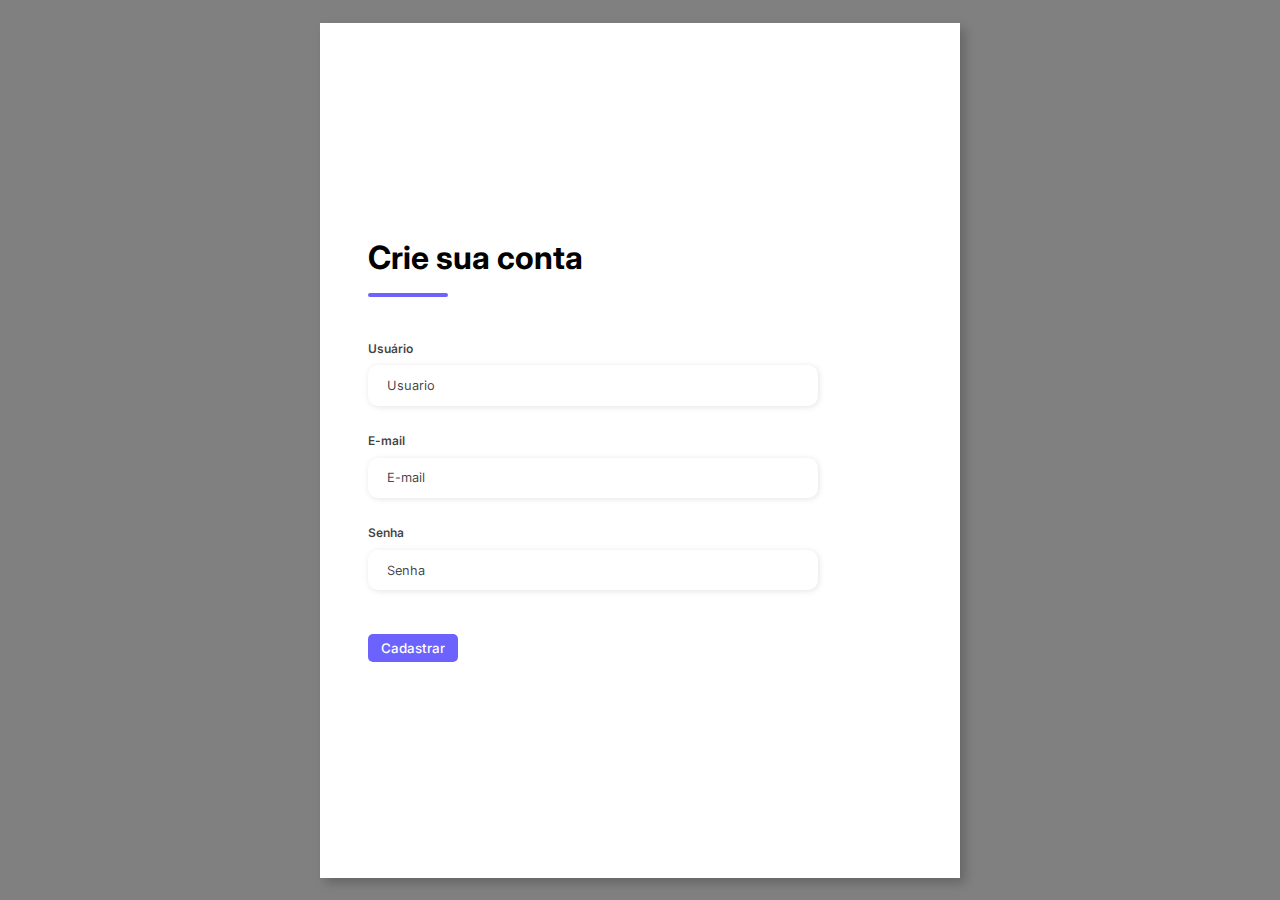
<file: cadastro.html>
<!DOCTYPE html>
<html lang="pt-br">

<head>
    <meta charset="UTF-8">
    <meta http-equiv="X-UA-Compatible" content="IE=edge">
    <meta name="viewport" content="width=device-width, initial-scale=1.0">
    <title>Registro de usuário</title>
    <link rel="stylesheet" href="./assets/css/register.css">
</head>

<body>

    <div class="container">

        <div class="form-image">
            <img src="./assets/imagens/undraw_barber_-3-uel.svg" alt="">
            <a href="login.html">Voltar para o login</a>
        </div>
        <div class="form">
            <form method="post">
                <div class="form-header">
                    <div class="title">
                        <h1>Crie sua conta</h1>
                    </div>
                </div>

                <div class="input-group">
                    <div class="input-box">
                        <label>Usuário</label>
                        <input type="text" name="usuario" placeholder="Usuario">
                    </div>

                    <div class="input-box">
                        <label>E-mail</label>
                        <input type="email" name="email" placeholder="E-mail">
                    </div>

                    <div class="input-box">
                        <label>Senha</label>
                        <input type="password" name="senha" placeholder="Senha">
                    </div>
                </div>

                <div class="login-button">
                    <input type="button " name="acao" id="action" value="Cadastrar">
                    <input type="hidden" name="form" value="f_form">
                </div>
            </form>
        </div>
    </div>
</body>
<script>
    const button = document.getElementById('action')
    button.addEventListener('click', function(){
        alert('O cadastro de usuário não funciona por ser um prototipo de demonstração, você será redirecionado para a página de login!')
        window.location = href = 'login.html'
    } )
</script>

</html>
</file>
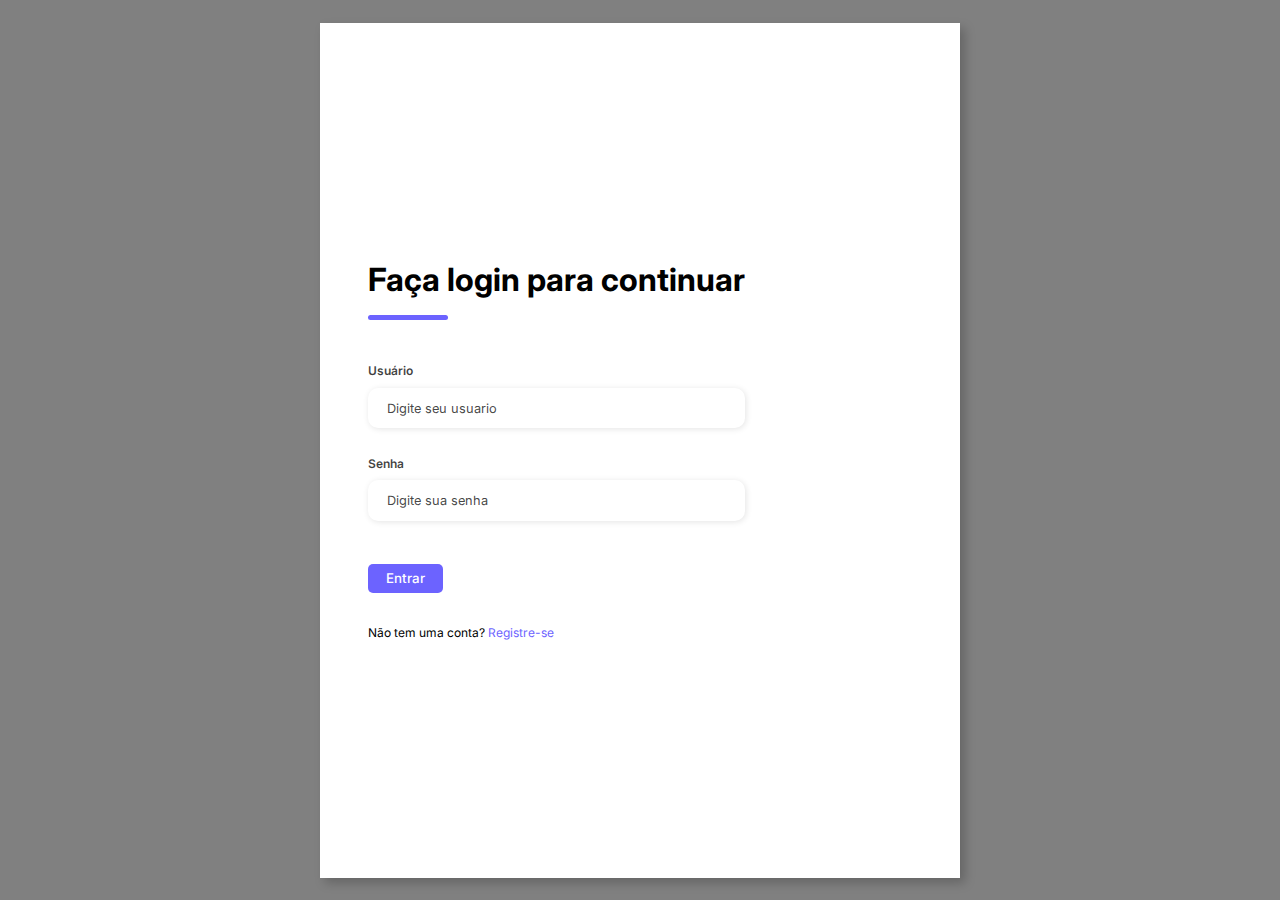
<file: login.html>
<!DOCTYPE html>
<html lang="pt-br">

<head>
    <meta charset="UTF-8">
    <meta http-equiv="X-UA-Compatible" content="IE=edge">
    <meta name="viewport" content="width=device-width, initial-scale=1.0">
    <title>Login do usuário</title>
    <link rel="stylesheet" href="./assets/css/login-user.css">
</head>

<body>

    <div class="container">

        <div class="form-image">
            <img src="../assets/imagens/undraw_barber_-3-uel.svg" alt="">
            <a href="../index.html">Voltar para página inicial</a>
        </div>
        <div class="form">
            <form method="post">
                <div class="form-header">
                    <div class="title">
                        <h1>Faça login para continuar</h1>
                    </div>
                </div>

                <div class="input-group">
                    <div class="input-box">
                        <label>Usuário</label>
                        <input type="text" name="usuario" placeholder="Digite seu usuario">
                    </div>

                    <div class="input-box">
                        <label>Senha</label>
                        <input type="password" name="senha" placeholder="Digite sua senha">
                    </div>

                </div>

                <div class="login-button">
                    <input type="button" name="login" id="entrar" value="Entrar">
                    <p>Não tem uma conta? <a href="cadastro.html">Registre-se</a></p>
                </div>
            </form>
        </div>
    </div>
</body>

<script>
    const button = document.getElementById('entrar')
    button.addEventListener('click', function(){
        alert('O login não funciona por ser um prototipo de demonstração, você será redirecionado para a página de marcação de horários!')
        window.location = href = 'marcacao.html'
    } )
</script>

</html>
</file>
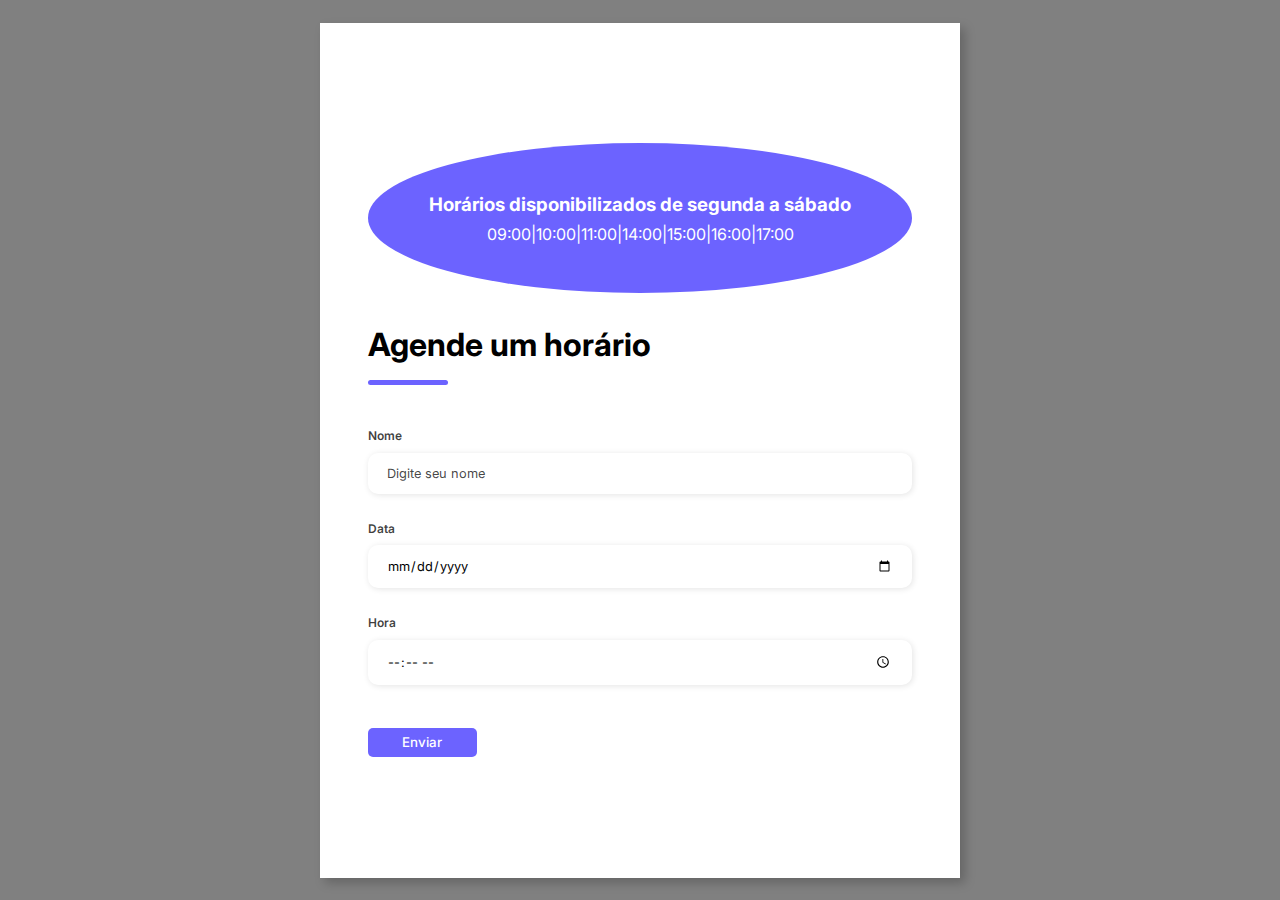
<file: marcacao.html>
<!DOCTYPE html>
<html lang="pt-br">

<head>
    <meta charset="UTF-8">
    <meta http-equiv="X-UA-Compatible" content="IE=edge">
    <meta name="viewport" content="width=device-width, initial-scale=1.0">
    <link rel="stylesheet" href="./assets/css/horarios.css">

    <title>Agendamento</title>
</head>

<body>

    <div class="container">
        <div class="form-image">
            <img src="./assets/imagens/j11bvEKI.png" alt="">
            
                 <h3>Bem vindo</h3>
                <br><a href="index.html">Logout</a>
        
        </div>
        <div class="form">
            <form method="post">
                <div class="form-header">
                    <div class="hoursWrapper">
                        <h3>Horários disponibilizados de segunda a sábado</h3>
                        <span>09:00|10:00|11:00|14:00|15:00|16:00|17:00</span>
                    </div>
                    <div class="title">
                        <h1>Agende um horário</h1>
                    </div>
                </div>

                <div class="input-group">
                    <div class="input-box">
                        <input style="display:none;" type="text" name="usuario" disabled>
                        <label>Nome</label>
                        <input type="text" name="nome" placeholder="Digite seu nome">
                    </div>

                    <div class="input-box">
                        <label>Data</label>
                        <input type="date" class="form-control" name="data" id="inputData">
                    </div>

                    <div class="input-box">
                        <label>Hora</label>
                        <input type="time" class="form-control" name="hora" placeholder="--:--" id="inputHora">
                    </div>

                </div>

                <div class="login-button">
                    <input type="button" value="Enviar" class="btn btn-primary" name="acao" id="action"></input>
                    <input type="hidden" name="form" value="f_form">
                </div>
            </form>
        </div>
    </div>


    </div>
</body>
<script>
    const button = document.getElementById('action')
    button.addEventListener('click', function(){
        alert('A marcação de horários não funciona por ser um prototipo de demonstração, você será redirecionado para a página inicial!')
        window.location = href = 'index.html'
    } )
</script>
</html>
</file>
<file: assets/css/register.css>
@import url('https://fonts.googleapis.com/css2?family=Inter:wght@200;300;400;500&family=Open+Sans:wght@300;400;500;600&display=swap');
* {
    padding: 0;
    margin: 0;
    box-sizing: border-box;
    font-family: 'Inter', sans-serif;
}

body {
    width: 100%;
    height: 100vh;
    display: flex;
    justify-content: center;
    align-items: center;
    background: grey;
}

.container {
    width: 80%;
    height: 95vh;
    display: flex;
    box-shadow: 5px 5px 10px rgba(0, 0, 0, 0.212);
}

.form-image {
    width: 50%;
    display: flex;
    flex-direction: column;
    justify-content: center;
    align-items: center;
    background-color: lightgray;
    padding: 1rem;
    gap: 1rem;
}

.form-image img {
    width: 31rem;
}

.form-image a {
    color: #6c63ff;
    text-decoration: none;
}

.form {
    width: 50%;
    display: flex;
    flex-direction: column;
    justify-content: center;
    align-items: flex-start;
    background-color: #fff;
    padding: 3rem;
}

.form-header {
    margin-bottom: 3rem;
    display: flex;
    justify-content: space-between;
}

.login-button {
    display: flex;
    flex-direction: column;
    justify-content: space-between;
    gap: 2rem;
}

.login-button input {
    border: none;
    width: 20%;
    background-color:#6c63ff;
    padding: 0.4rem 0.8rem;
    border-radius: 5px;
    cursor: pointer;
}

.login-button input:hover {
    background-color: #c0c0c0;
}   

.login-button input {
    text-align: center;
    font-weight: 500;
    color: #fff;
}

.form-header h1::after {
    content: '';
    display: block;
    width: 5rem;
    height: 0.3rem;
    background-color: #6c63ff;
    margin: 1rem auto;
    position: absolute;
    border-radius: 10px;
}

.input-group {
    display: flex;
    flex-direction: column;
    flex-wrap: wrap;
    padding: 1rem 0;
}

.input-box {
    width: 450px;
    display: flex;
    flex-direction: column;
    margin-bottom: 1.1rem;
}

.input-box input {
    margin: 0.6rem 0;
    padding: 0.8rem 1.2rem; 
    border: none;
    border-radius: 10px;
    box-shadow: 1px 1px 6px #0000001c;
    font-size: 0.8rem;
}

.input-box input:hover {
    background-color: #eeeeee75;
}

.input-box input:focus-visible {
    outline: 1px solid lightgray;
}

.input-box label {
    font-size: 0.75rem;
    font-weight: 600;
    color: #000000c0;
}

.input-box input::placeholder {
    color: #000000be;
}

.teste {
    align-self: center;
    font-size: 0.75rem;
    padding: 10px;
    background-color: #6c63ff;
    color: #ffffff;
    border-radius: 5px;
}


@media (max-width: 1330px) {
    .form-image {
        display: none;
    }
    .container {
        width: 50%;
    }
    .form {
        width: 100%;
    }

    .input-box {
        width: 450px;
    }
}

@media (max-width: 1011px) {
    .input-box {
        width: 400px;
    }

    .login-button input {
        width: 30%;  
    }
}

@media (max-width: 920px){
    .input-box {
        width: 425px;
    }

    .container {
        width: 90%;
    }

    .login-button input {
        width: 30%;
    }
    
}

@media (max-width: 541px){
    .input-box {
        width: 300px;
    } 
}
  
@media (max-width: 467px){

    .input-box {
        width: 220px;
    } 

    .login-button input {
        width: 50%;
    }
    
    .container {
        padding: 1rem;
        width: 100%;
    }
    
}
</file>
<file: assets/css/login-user.css>
@import url('https://fonts.googleapis.com/css2?family=Inter:wght@200;300;400;500&family=Open+Sans:wght@300;400;500;600&display=swap');
* {
    padding: 0;
    margin: 0;
    box-sizing: border-box;
    font-family: 'Inter', sans-serif;
}

body {
    width: 100%;
    height: 100vh;
    display: flex;
    justify-content: center;
    align-items: center;
    background: grey;
}

.container {
    width: 80%;
    height: 95vh;
    display: flex;
    box-shadow: 5px 5px 10px rgba(0, 0, 0, 0.212);
}

.form-image {
    width: 50%;
    display: flex;
    flex-direction: column;
    justify-content: center;
    align-items: center;
    gap: 1rem;
    background-color: lightgray;
    padding: 1rem;
}

.form-image img {
    width: 31rem;
}

.form-image a {
    color: #6c63ff;
    text-decoration: none;
}

.form {
    width: 50%;
    display: flex;
    flex-direction: column;
    justify-content: center;
    align-items: flex-start;
    background-color: #fff;
    padding: 3rem;
}

.form-header {
    margin-bottom: 3rem;
    display: flex;
    justify-content: space-between;
}

.login-button {
    display: flex;
    flex-direction: column;
    justify-content: space-between;
    gap: 2rem;
}

.login-button input {
    border: none;
    width: 20%;
    background-color:#6c63ff;
    padding: 0.4rem;
    border-radius: 5px;
    cursor: pointer;
}

.login-button input:hover {
    background-color: #c0c0c0;
}

.login-button input {
    font-weight: 500;
    color: #fff;
}

.login-button p {
    font-size: 0.75rem;
}

.login-button a {
    text-decoration: none;
    color: #6c63ff;
}

.form-header h1::after {
    content: '';
    display: block;
    width: 5rem;
    height: 0.3rem;
    background-color: #6c63ff;
    margin: 1rem auto;
    position: absolute;
    border-radius: 10px;
}

.input-group {
    display: flex;
    flex-direction: column;
    flex-wrap: wrap;
    justify-content: space-between;
    padding: 1rem 0;
}

.input-box {
    display: flex;
    flex-direction: column;
    margin-bottom: 1.1rem;
}

.input-box input {
    margin: 0.6rem 0;
    padding: 0.8rem 1.2rem;
    border: none;
    border-radius: 10px;
    box-shadow: 1px 1px 6px #0000001c;
    font-size: 0.8rem;
}

.input-box input:hover {
    background-color: #eeeeee75;
}

.input-box input:focus-visible {
    outline: 1px solid lightgray;
}

.input-box label {
    font-size: 0.75rem;
    font-weight: 600;
    color: #000000c0;
}

.input-box input::placeholder {
    color: #000000be;
}

.teste {
    align-self: center;
    font-size: 0.75rem;
    padding: 10px;
    background-color: #6c63ff;
    color: #ffffff;
    border-radius: 5px;
}

@media (max-width: 1330px) {
    .form-image {
        display: none;
    }
    .container {
        width: 50%;
    }
    .form {
        width: 100%;
    }
}

@media (max-width: 886px){
    .container {
        width: 90%;
    }

    .login-button input {
        width: 30%;
    }
    
}

@media (max-width: 467px){
    .container {
        padding: 1rem;
        width: 100%;
    }
    
}

@media (max-width: 379px){
   
   
}
</file>
<file: assets/css/horarios.css>
@import url('https://fonts.googleapis.com/css2?family=Inter:wght@200;300;400;500&family=Open+Sans:wght@300;400;500;600&display=swap');
* {
    padding: 0;
    margin: 0;
    box-sizing: border-box;
    font-family: 'Inter', sans-serif;
}

body {
    width: 100%;
    height: 100vh;
    display: flex;
    justify-content: center;
    align-items: center;
    background: grey;
}

.container {
    width: 80%;
    height: 95vh;
    display: flex;
    box-shadow: 5px 5px 10px rgba(0, 0, 0, 0.212);
}

.form-image {
    width: 50%;
    display: flex;
    flex-direction: column;
    justify-content: center;
    align-items: center;
    gap: 1rem;
    background-color: lightgray;
    padding: 1rem;
}

.form-image img {
    width: 31rem;
}

.form-image a {
    background-color: #6c63ff;
    font-size: 0.8rem;
    margin-top: -1.5rem;
    color: #ffffff;
    text-decoration: none;
    padding: 0.4rem 1rem;
    border-radius: 5px;
}

.form-image h3 {
    color: #6c63ff
}

.form {
    width: 50%;
    display: flex;
    flex-direction: column;
    justify-content: center;
    background-color: #fff;
    padding: 3rem;
}

.form-header {
    margin-bottom: 3rem;
    display: flex;
    flex-direction: column;
    gap: 2rem;
}

.hoursWrapper {
    display: flex;
    gap: 0.5rem;
    align-items: center;
    flex-direction: column;
    justify-content: center;
    border-radius: 50%;
    background-color: #6c63ff;
    width: 100%;
    height: 150px;
    color: #ffffff;
}

.login-button {
    display: flex;
    flex-direction: column;
    justify-content: space-between;
    gap: 2rem;
}

.login-button input {
    border: none;
    width: 20%;
    background-color:#6c63ff;
    padding: 0.4rem 1rem;
    border-radius: 5px;
    cursor: pointer;
}

.login-button input:hover {
    background-color: #c0c0c0;
}

.login-button input {
    font-weight: 500;
    color: #fff;
}

.login-button p {
    font-size: 0.75rem;
}

.login-button a {
    text-decoration: none;
    color: #6c63ff;
}

.form-header h1::after {
    content: '';
    display: block;
    width: 5rem;
    height: 0.3rem;
    background-color: #6c63ff;
    margin: 1rem auto;
    position: absolute;
    border-radius: 10px;
}

.input-group {
    display: flex;
    flex-direction: column;
    flex-wrap: wrap;
    justify-content: space-between;
    padding: 1rem 0;
}

.input-box {
    display: flex;
    flex-direction: column;
    margin-bottom: 1.1rem;
}

.input-box input {
    margin: 0.6rem 0;
    padding: 0.8rem 1.2rem;
    border: none;
    border-radius: 10px;
    box-shadow: 1px 1px 6px #0000001c;
    font-size: 0.8rem;
}

.input-box input:hover {
    background-color: #eeeeee75;
}

.input-box input:focus-visible {
    outline: 1px solid lightgray;
}

.input-box label {
    font-size: 0.75rem;
    font-weight: 600;
    color: #000000c0;
}

.input-box input::placeholder {
    color: #000000be;
}

.teste {
    align-self: center;
    font-size: 0.75rem;
    padding: 10px;
    background-color: #6c63ff;
    color: #ffffff;
    border-radius: 5px;
}

@media screen and (max-width: 1330px) {
    .form-image {
        display: none;
    }
    .container {
        width: 50%;
    }
    .form {
        width: 100%;
    }
}

@media screen and (max-width: 1064px) {
    .container {
        width: 90%;
        height: auto;
    }   
}

@media screen and (max-width: 596px) {
    .container {
        width: 95%;
        height: auto;
    }
    .form {
        padding: 1rem;
    }

    .hoursWrapper {
        font-size: 70%;
    }
}

@media screen and (max-width: 402px) {
    .login-button input {
        width: 35%;
    }
}

@media screen and (max-width: 360px) {
    .container {
        width: 100%;
        padding: 1rem;
    } 

    .hoursWrapper {
        font-size: 60%;
    }
}
</file>
